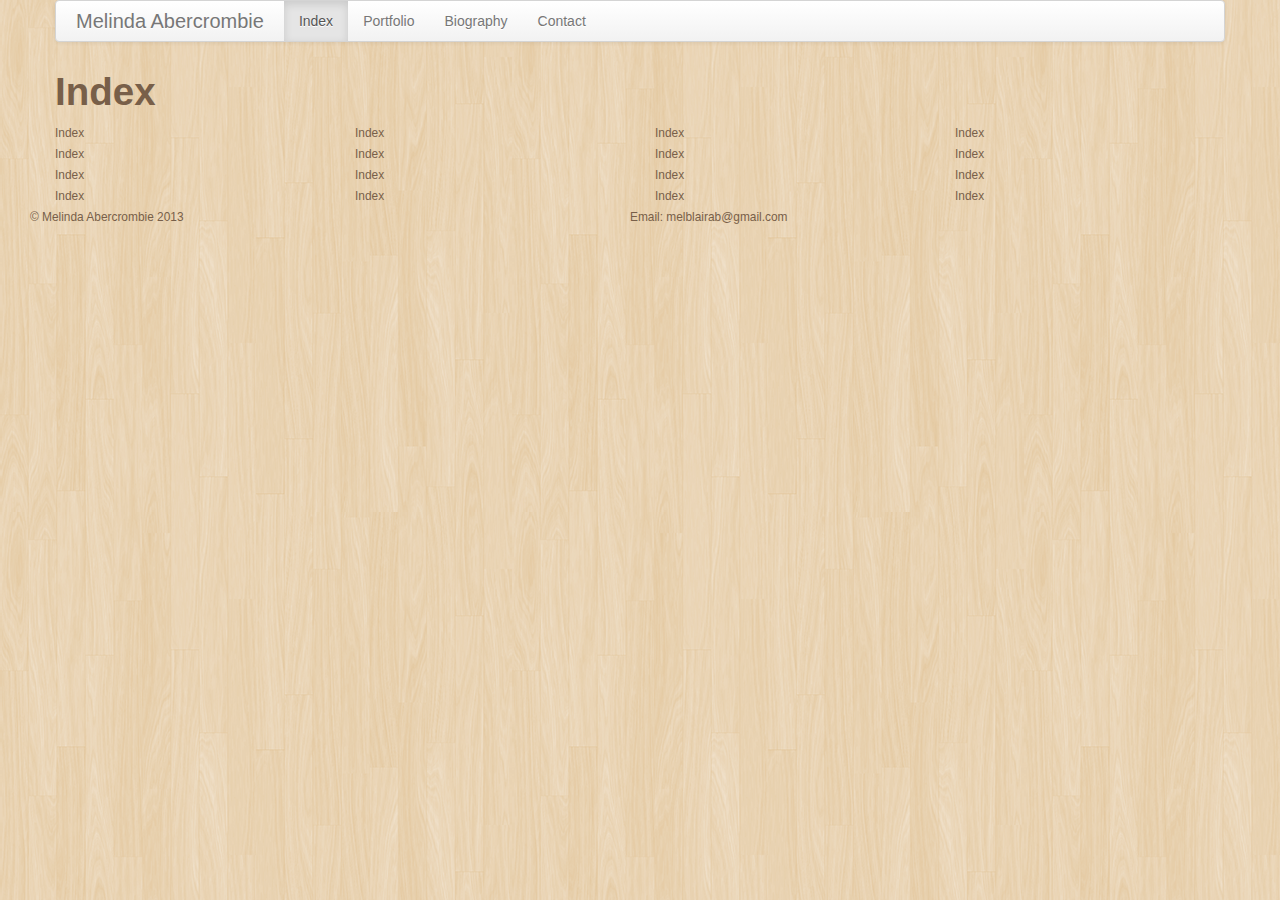
<file: index.html>
<!DOCTYPE html>
    <html>
        <head>
            <title>Index</title>
            <meta name="viewport" content="width=device-width, initial-scale=1.0">
            <link href="css/bootstrap.css" rel="stylesheet">
             <link href="css/bootstrap-responsive.css" rel="stylesheet">
                <link href="css/app.css" rel="stylesheet">
                <link href='http://fonts.googleapis.com/css?family=Wire+One' rel='stylesheet' type='text/css'>
         </head>
         <body>
            <div class="container">
                <div class="row">
                    <div class="span12">

                        <div class="navbar">
                            <div class="navbar-inner">
                                <a class="brand" href="index.html">Melinda Abercrombie</a>
                                <ul class="nav">
                                    <li class="active"><a href="index.html">Index</a></li>
                                    <li><a href="gallery.html">Portfolio</a></li>
                                    <li><a href="bio.html">Biography</a></li>
                                    <li><a href="contact.html">Contact</a></li>
                                </ul>
                            </div>
                        </div>
                    </div>
                </div>
            </div>

            <div class="container">
                <div class="row">
                    <div class="span12">
                        <h1> Index</h1>
                    </div>
                </div>
            </div>
            <div class="container">
                    <div class="row">
                        <div class="span3">
                            <small>
                                Index
                            </small>
                        </div>
                        <div class="span3">
                            <small>
                            Index
                            </small>
                        </div>
                        <div class="span3">
                            <small>
                                Index
                            </small>
                        </div>
                        <div class="span3">
                        <small>
                            Index
                        </small>
                        </div>
                    </div>
                </div>
                <div class="container">
                    <div class="row">
                        <div class="span3">
                            <small>
                                Index
                            </small>
                        </div>
                        <div class="span3">
                            <small>
                            Index
                            </small>
                        </div>
                        <div class="span3">
                            <small>
                                Index
                            </small>
                        </div>
                        <div class="span3">
                        <small>
                            Index
                        </small>
                        </div>
                    </div>
                </div>
            <div class="container">
                    <div class="row">
                        <div class="span3">
                            <small>
                                Index
                            </small>
                        </div>
                        <div class="span3">
                            <small>
                            Index
                            </small>
                        </div>
                        <div class="span3">
                            <small>
                                Index
                            </small>
                        </div>
                        <div class="span3">
                        <small>
                            Index
                        </small>
                        </div>
                    </div>
                </div>
                <div class="container">
                    <div class="row">
                        <div class="span3">
                            <small>
                                Index
                            </small>
                        </div>
                        <div class="span3">
                            <small>
                            Index
                            </small>
                        </div>
                        <div class="span3">
                            <small>
                                Index
                            </small>
                        </div>
                        <div class="span3">
                        <small>
                            Index
                        </small>
                        </div>
                    </div>
                </div>
        </body>
        <footer>
            <div class="span6">
                <small class="copy">
                    &copy; Melinda Abercrombie 2013
                </small>
            </div>
            <div class="span6">
                <small class="copy">
                    Email: melblairab@gmail.com
                </small>
            </div>
        </footer>
    </html>
</file>
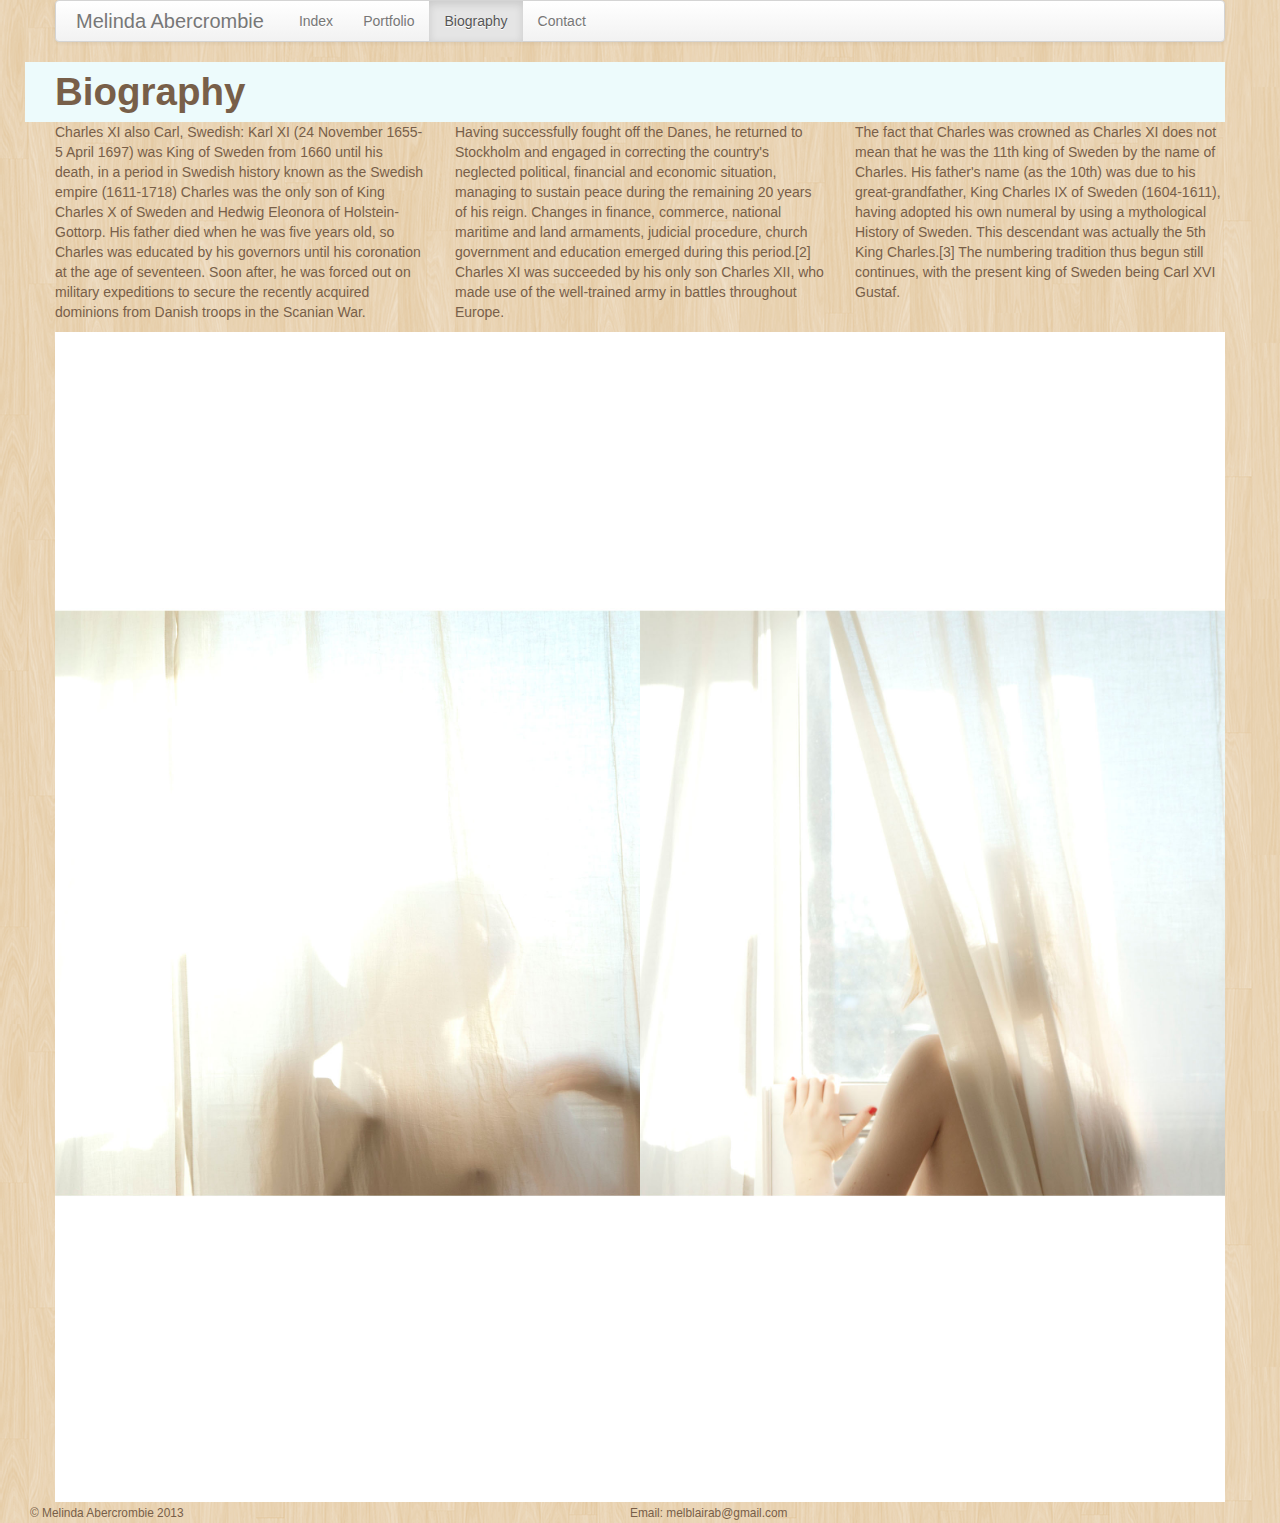
<file: bio.html>
<!DOCTYPE html>
    <html>
    	<head>
    		<title>Biography</title>
    		<meta name="viewport" content="width=device-width, initial-scale=1.0">
    		<link href="css/bootstrap.css" rel="stylesheet">
   			 <link href="css/bootstrap-responsive.css" rel="stylesheet">
   		        <link href="css/app.css" rel="stylesheet">
                <link href='http://fonts.googleapis.com/css?family=Wire+One' rel='stylesheet' type='text/css'>
         </head>
   		 <body>
            <div class="container">
                <div class="row">
                    <div class="span12">
                        <div class="navbar">
                            <div class="navbar-inner">
                                <a class="brand" href="index.html">Melinda Abercrombie</a>
                                <ul class="nav">
                                    <li><a href="index.html">Index</a></li>
                                    <li><a href="gallery.html">Portfolio</a></li>
                                    <li class="active"><a href="bio.html">Biography</a></li>
                                    <li><a href="contact.html">Contact</a></li>
                                </ul>
                            </div>
                        </div>
                    </div>
                </div>
            </div>

            <div class="container">
                <div class="row highlight">
                    <div class="span12">
                        <h1> Biography</h1>
                    </div>
                </div>
            </div>
             <div class="container">
                <div class="row">
                    <div class="span4">
                        <p>
                            Charles XI also Carl, Swedish: Karl XI (24 November 1655-5 April 1697) was King of Sweden from 1660 until his death, in a period in Swedish history known as the Swedish empire (1611-1718) Charles was the only son of King Charles X of Sweden and Hedwig Eleonora of Holstein-Gottorp. His father died when he was five years old, so Charles was educated by his governors until his coronation at the age of seventeen. Soon after, he was forced out on military expeditions to secure the recently acquired dominions from Danish troops in the Scanian War.
                        </p>
                    </div>
                    <div class="span4">
                        <p>
                            Having successfully fought off the Danes, he returned to Stockholm and engaged in correcting the country's neglected political, financial and economic situation, managing to sustain peace during the remaining 20 years of his reign. Changes in finance, commerce, national maritime and land armaments, judicial procedure, church government and education emerged during this period.[2] Charles XI was succeeded by his only son Charles XII, who made use of the well-trained army in battles throughout Europe.
                        </p>
                    </div>
                    <div class="span4">
                        <p>
                            The fact that Charles was crowned as Charles XI does not mean that he was the 11th king of Sweden by the name of Charles. His father's name (as the 10th) was due to his great-grandfather, King Charles IX of Sweden (1604-1611), having adopted his own numeral by using a mythological History of Sweden. This descendant was actually the 5th King Charles.[3] The numbering tradition thus begun still continues, with the present king of Sweden being Carl XVI Gustaf.
                        </p>
                    </div>
                </div> 
            </div>
            <div class="container">
                <div class="row">
                    <div class="span12">
                        <img src="img/Untitled-1.jpg">
                    </div>
                </div>
            </div>
        </body>
        <footer>
            <div class="span6">
                <small class="copy">
                    &copy; Melinda Abercrombie 2013
                </small>
            </div>
            <div class="span6">
                <small class="copy">
                    Email: melblairab@gmail.com
                </small>
            </div>
        </footer>
         </html>
</file>
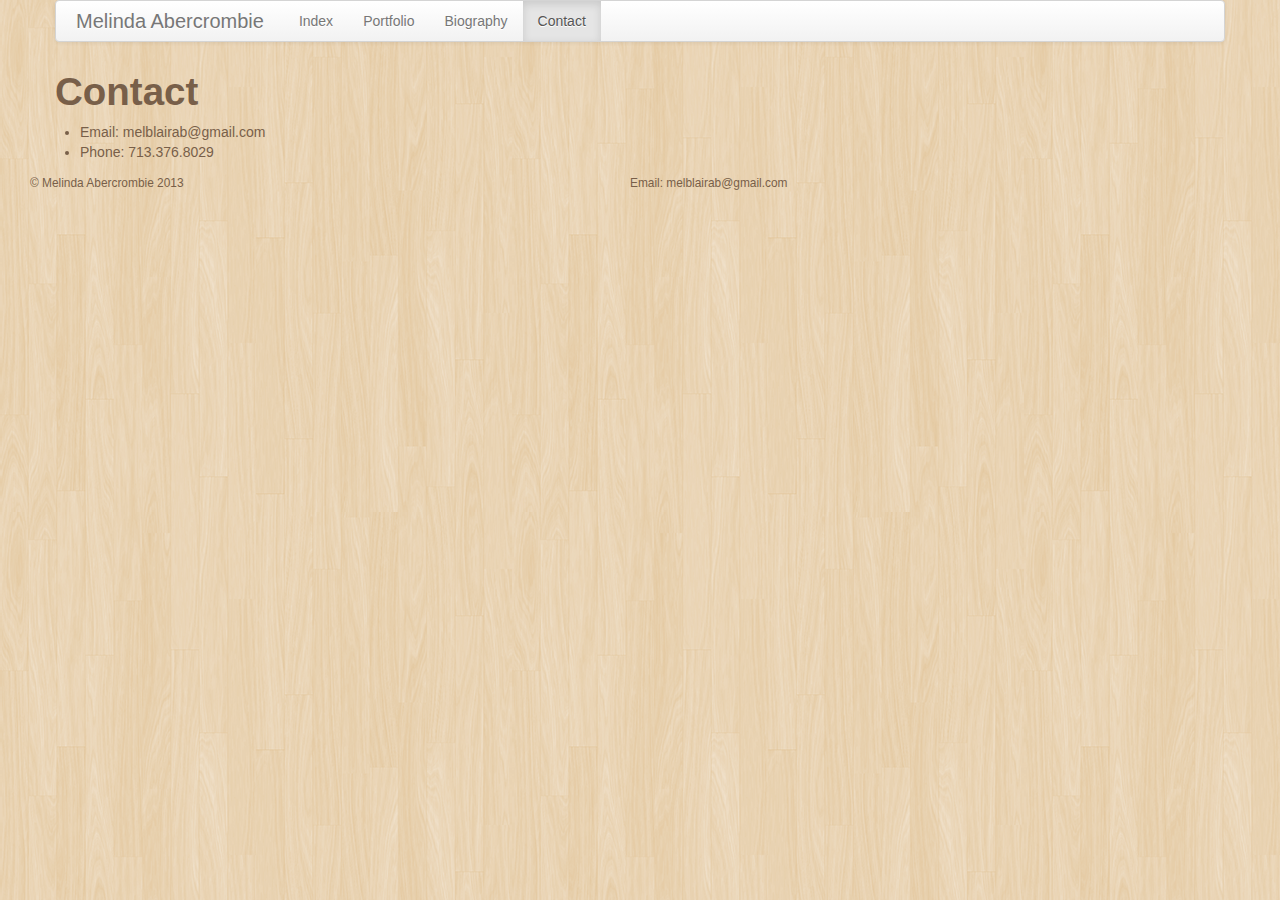
<file: contact.html>
<!DOCTYPE html>
    <html>
    	<head>
    		<title>Contact</title>
    		<meta name="viewport" content="width=device-width, initial-scale=1.0">
    		<link href="css/bootstrap.css" rel="stylesheet">
   			 <link href="css/bootstrap-responsive.css" rel="stylesheet">
   		        <link href="css/app.css" rel="stylesheet">
               <link href='http://fonts.googleapis.com/css?family=Wire+One' rel='stylesheet' type='text/css'>
         </head>
   		 <body>
            <div class="container">
                <div class="row">
                    <div class="span12">
                        <div class="navbar">
                            <div class="navbar-inner">
                                <a class="brand" href="index.html">Melinda Abercrombie</a>
                                <ul class="nav">
                                    <li><a href="index.html">Index</a></li>
                                    <li><a href="gallery.html">Portfolio</a></li>
                                    <li><a href="bio.html">Biography</a></li>
                                    <li class="active"><a href="contact.html">Contact</a></li>
                                </ul>
                            </div>
                        </div>
                    </div>
                </div>
            </div>
            
            <div class="container">
                <div class="row">
                    <div class="span12">
                        <h1>
                            Contact
                        </h1>
                        <ul>
                            <li> Email: melblairab@gmail.com</li>
                            <li> Phone: 713.376.8029</li>
                        </ul>
                    </div>
                </div>
            </div>
    	</body>
         <footer>
            <div class="span6">
                <small class="copy">
                    &copy; Melinda Abercrombie 2013
                </small>
            </div>
            <div class="span6">
                <small class="copy">
                    Email: melblairab@gmail.com
                </small>
            </div>
        </footer>
    </html>
</file>
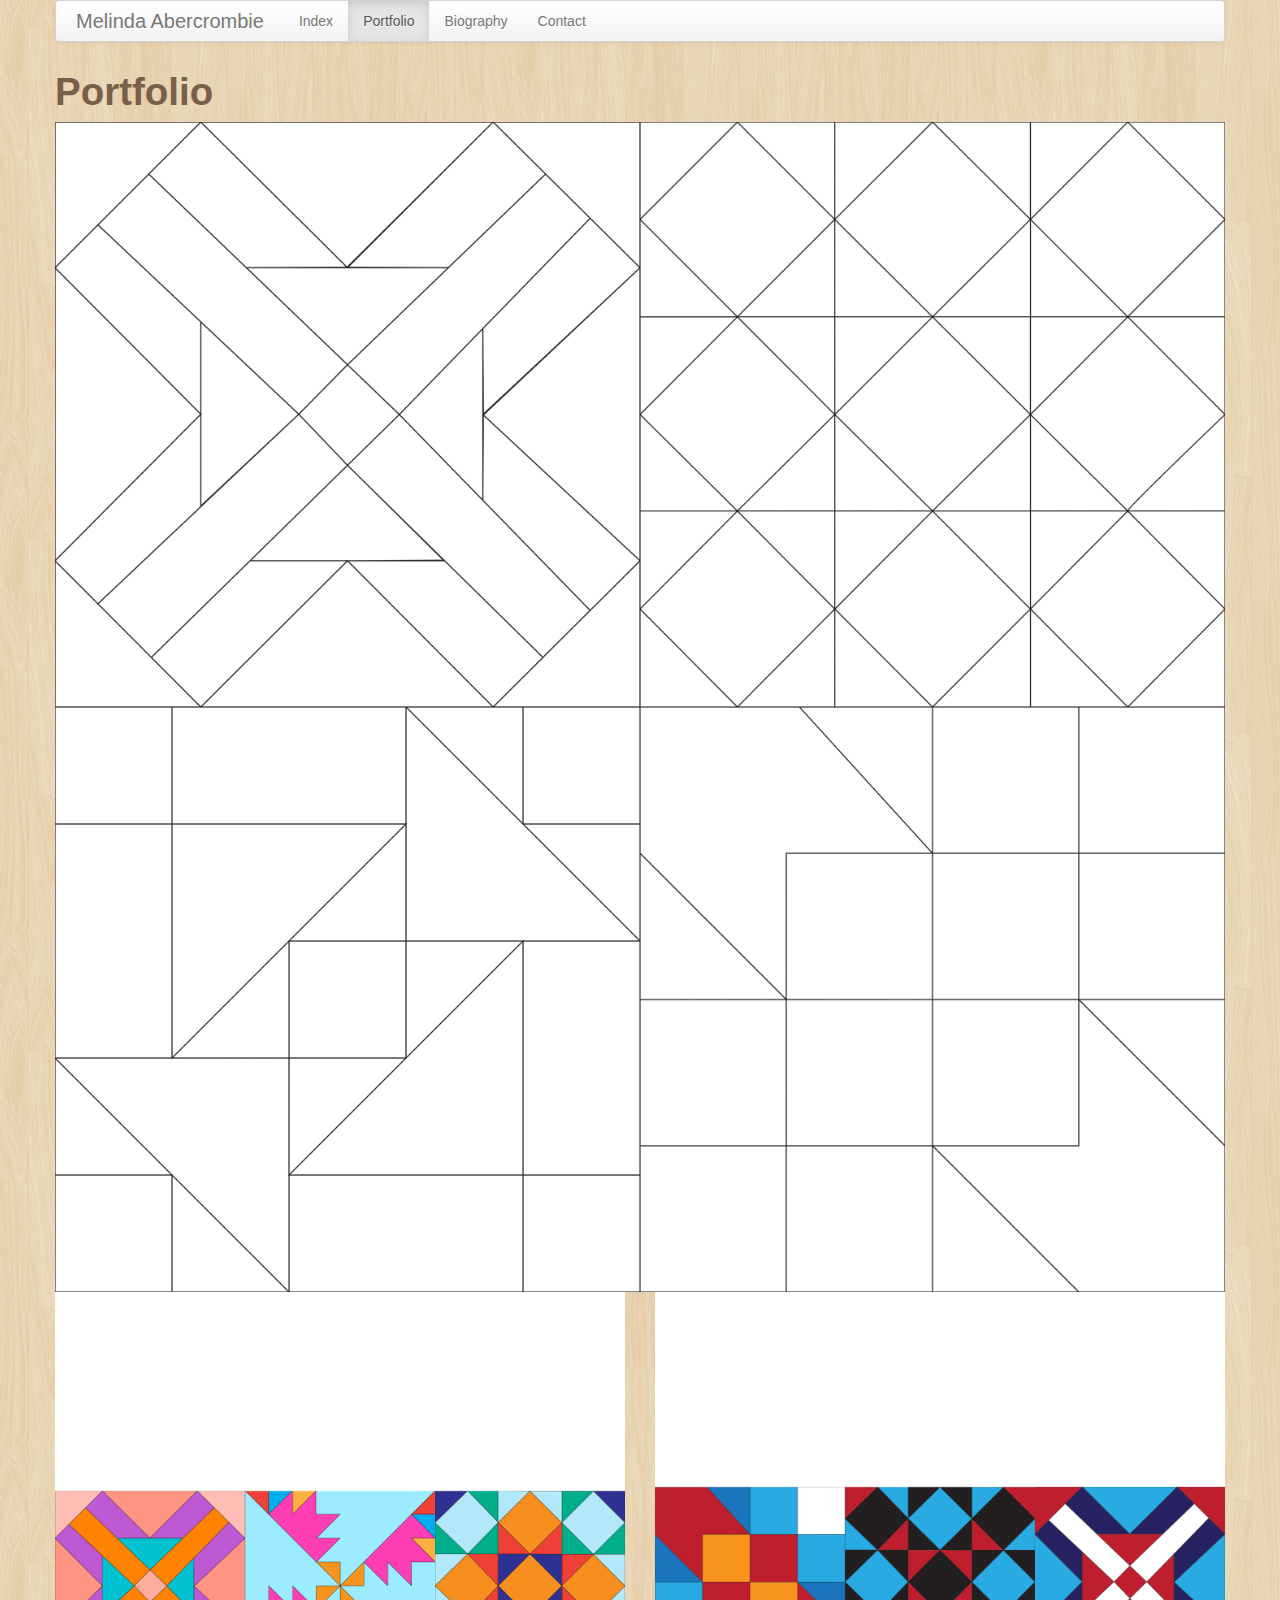
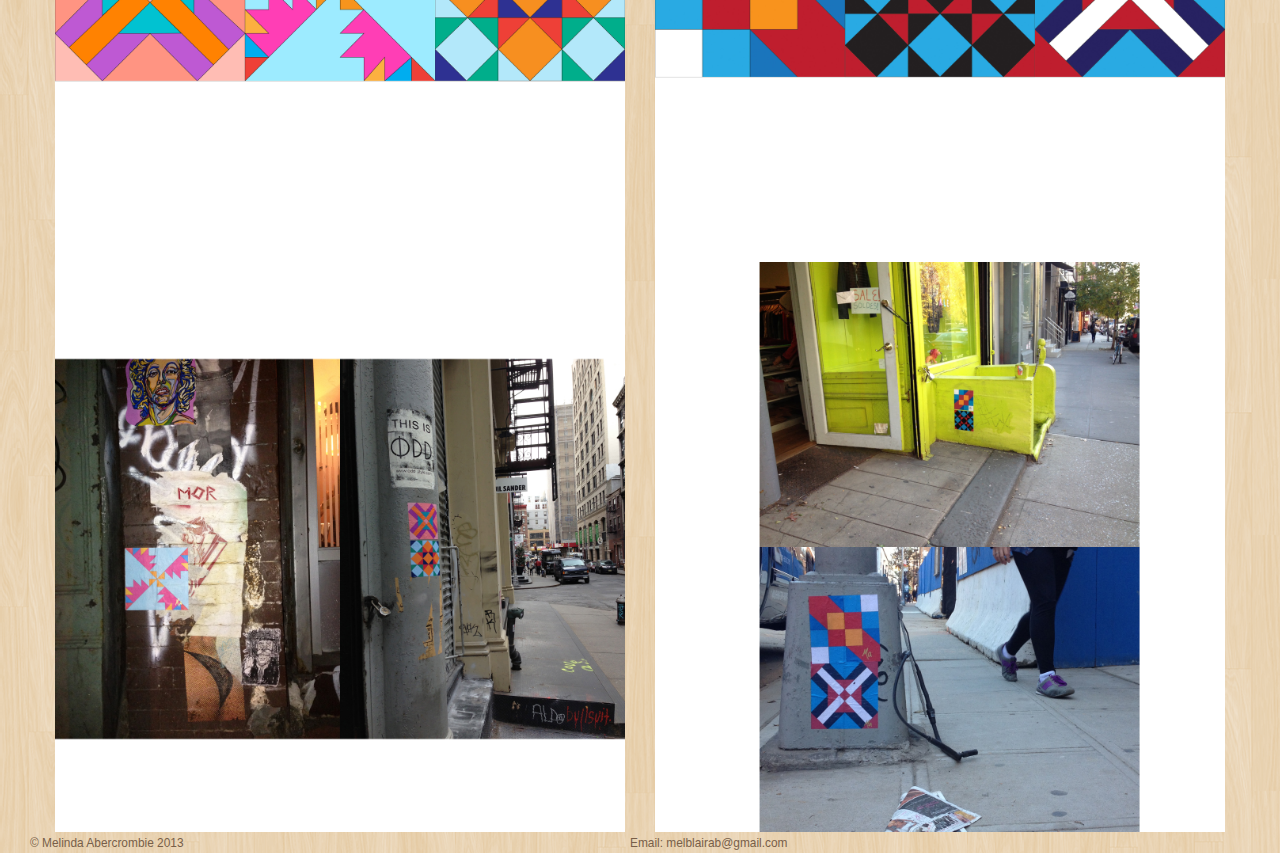
<file: gallery.html>
<!DOCTYPE html>
    <html>
    	<head>
    		<title>Gallery</title>
    		<meta name="viewport" content="width=device-width, initial-scale=1.0">
    		<link href="css/bootstrap.css" rel="stylesheet">
   			 <link href="css/bootstrap-responsive.css" rel="stylesheet">
   		        <link href="css/app.css" rel="stylesheet">
                <link href='http://fonts.googleapis.com/css?family=Wire+One' rel='stylesheet' type='text/css'>
         </head>
   		 <body>
            <div class="container">
                <div class="row">
                    <div class="span12">

                        <div class="navbar">
                            <div class="navbar-inner">
                                <a class="brand" href="index.html">Melinda Abercrombie</a>
                                <ul class="nav">
                                    <li><a href="index.html">Index</a></li>
                                    <li class="active"><a href="gallery.html">Portfolio</a></li>
                                    <li><a href="bio.html">Biography</a></li>
                                    <li><a href="contact.html">Contact</a></li>
                                </ul>
                            </div>
                        </div>
                    </div>
                </div>
            </div>

            <div class="container">
                <div class="row">
                    <div class="span12">
                        <h1>Portfolio</h1>
                    </div>
                </div>
            </div>
            <div class="container">
                <div class="row">
                    <div class="span12">
                        <img src="img/Untitled-10.jpg">
                    </div>
                </div>
            </div>
            <div class="container">
                <div class="row">
                    <div class="span6">
                        <img src="img/Untitled-3.jpg">
                    </div>
                    <div class="span6">
                        <img src="img/Untitled-2.jpg">
                    </div>
                </div>
            </div>
            <div class="container">
                <div class="row">
                    <div class="span6">
                        <img src="img/Untitled-9.jpg">
                    </div>
                    <div class="span6">
                        <img src="img/Untitled-8.jpg">
                    </div>
                </div>
            </div>
    	</body>
         <footer>
            <div class="span6">
                <small class="copy">
                    &copy; Melinda Abercrombie 2013
                </small>
            </div>
            <div class="span6">
                <small class="copy">
                    Email: melblairab@gmail.com
                </small>
            </div>
        </footer>
    </html>
</file>
<file: css/app.css>
.highlight{background-color:#edfbfc;}
.copy{font-size=5em;
color=#F00;
}
body{color:#785f49; /*background-color:#f6e8cb; */ 
	background:url("../img/retina_wood.png");
}
a{color:#cc4235;}
</file>
